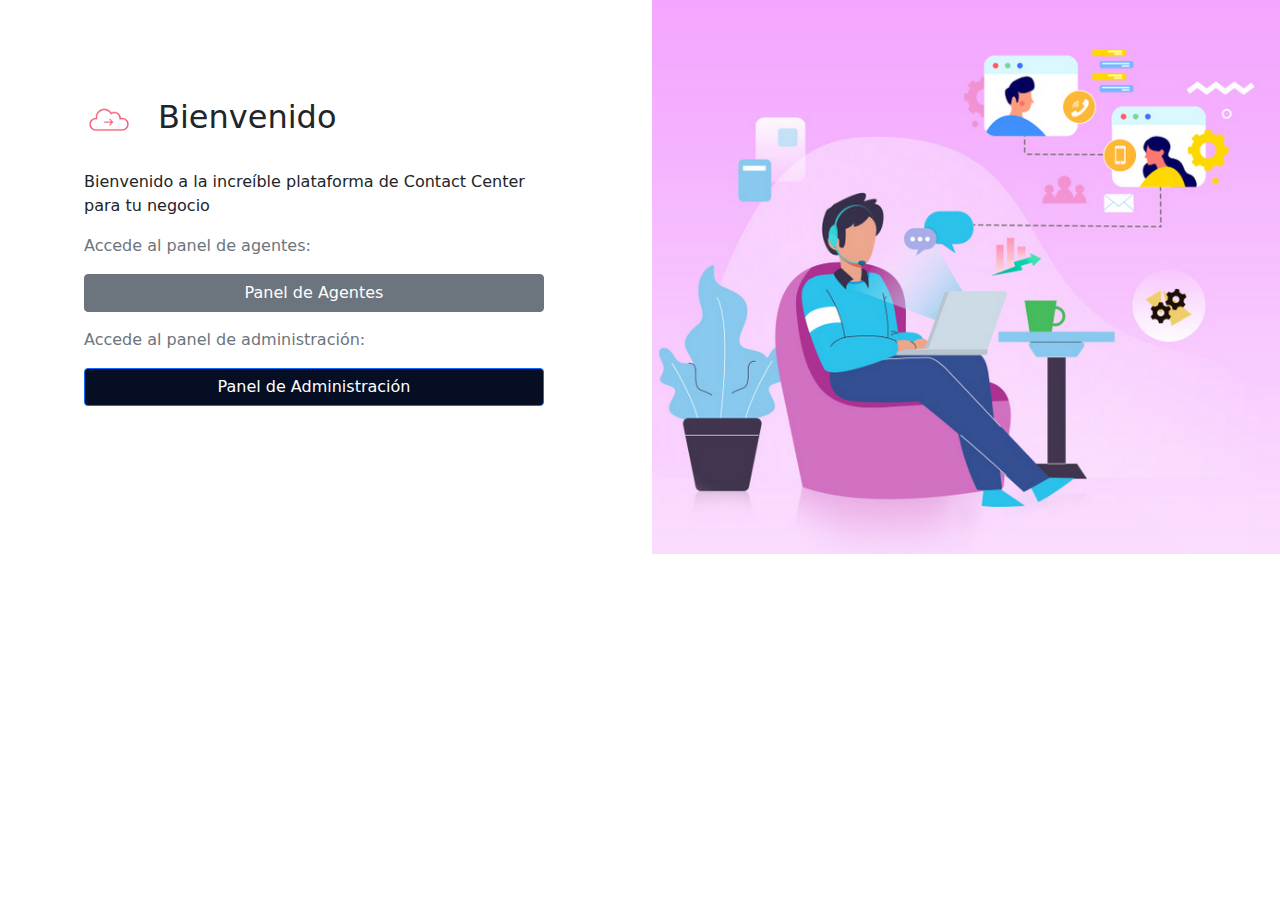
<file: index.html>
<!doctype html>
<html lang="en">
    <head>
        <meta charset="utf-8">
        <meta name="viewport" content="width=device-width, initial-scale=1">
        <title>Bienvenido - ModernVici</title>
        <link rel="icon" type="image/x-icon" href="modern-vicidial/images/logo.png">

        <!-- CSS files -->
            <link rel="stylesheet" href="modern-vicidial/css/libraries/fontawesome-v5.9.0.min.css">
            <link href="modern-vicidial/css/libraries/bootstrap-v5.1.1/bootstrap.min.css" rel="stylesheet">
            <link href="modern-vicidial/css/main.css" rel="stylesheet">
        <!-- /CSS files -->

    </head>
    <body class="position-relative">

        <div class="row">
            <section class="col-12 col-md-6 p-5">
                <div class="p-2 p-md-5">

                    <div class="d-flex justify-content-start align-items-center mb-4">
                        <img width="50px;" src="modern-vicidial/images/logo.png" alt="Logo">
                        <h2 class="ms-4">Bienvenido</h2>
                    </div>
                    <p class="p">Bienvenido a la incre&iacute;ble plataforma de Contact Center para tu negocio</p>
    
                    <div class="mb-3">
                        <span class="text-muted">Accede al panel de agentes:</span>
                    </div>
                    <div class="mb-3">
                        <a href="modern-vicidial/agents/" class="d-block btn btn-secondary">Panel de Agentes</a>
                    </div>
                    <div class="mb-3">
                        <span class="text-muted">Accede al panel de administraci&oacute;n:</span>
                    </div>
                    <div class="mb-3">
                        <a href="vicidial/admin.php" class="d-block btn btn-primary">Panel de Administraci&oacute;n</a>
                    </div>
                </div>
            </section>
            <section class="d-none d-md-block col-12 col-md-6">
                <img class="w-100 h-100" src="modern-vicidial/images/image1.png">
            </section>
        </div>

        <!-- Javascript -->
            <!-- Libraries -->
            <script src="modern-vicidial/js/libraries/jquery.min-v3.4.1.js"></script>
            <script src="modern-vicidial/js/libraries/bootstrap-v5.1.1/bootstrap.bundle.min.js"></script>
        <!-- Javascript -->
    </body>
</html>
</file>
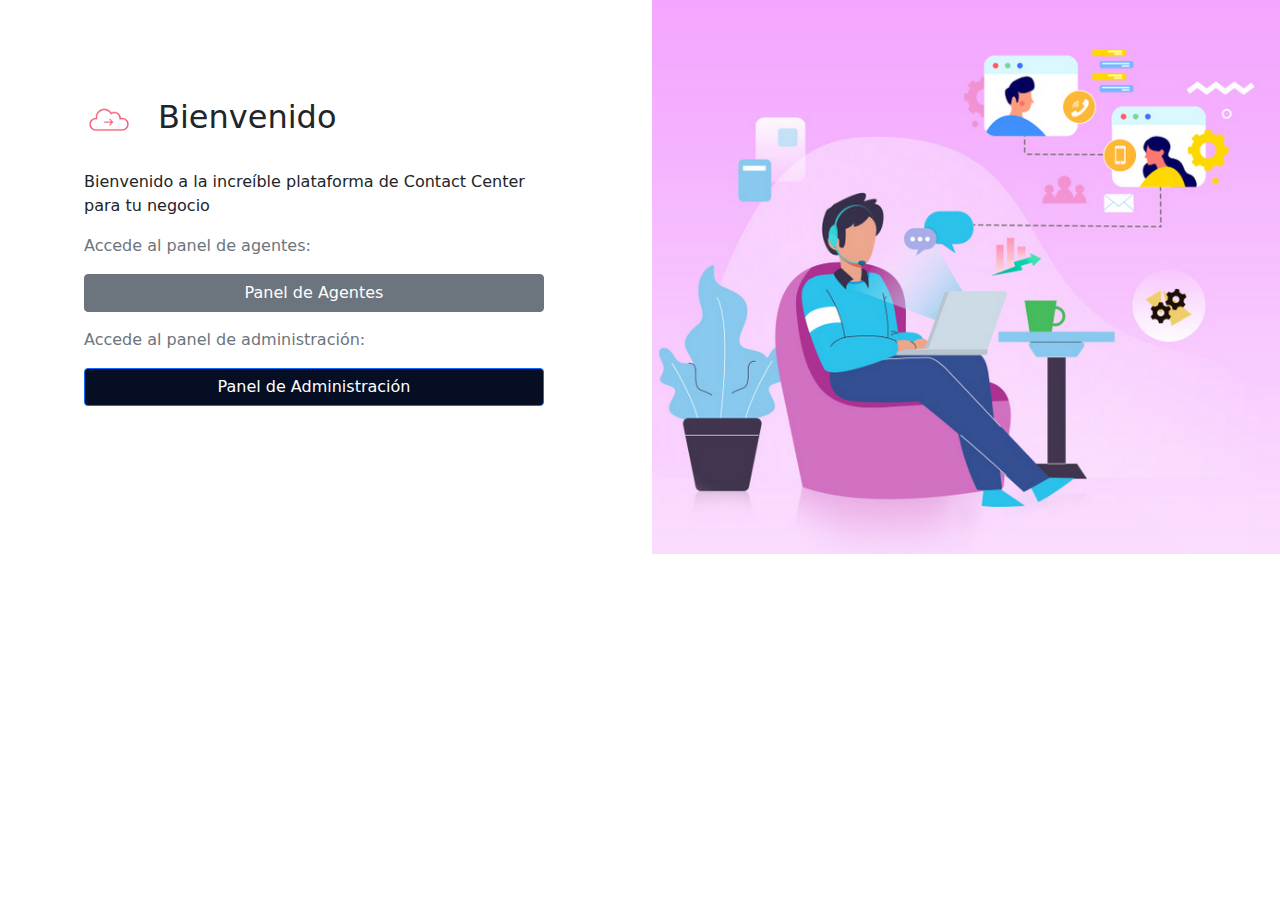
<file: modern-vicidial/index.html>
<?php
<!doctype html>
<html lang="en">
    <head>
        <meta charset="utf-8">
        <meta name="viewport" content="width=device-width, initial-scale=1">
        <title>Bienvenido - ModernVici</title>
        <link rel="icon" type="image/x-icon" href="../modern-vicidial/images/logo.png">

        <!-- CSS files -->
            <link rel="stylesheet" href="../modern-vicidial/css/libraries/fontawesome-v5.9.0.min.css">
            <link href="../modern-vicidial/css/libraries/bootstrap-v5.1.1/bootstrap.min.css" rel="stylesheet">
            <link href="../modern-vicidial/css/main.css" rel="stylesheet">
        <!-- /CSS files -->

    </head>
    <body class="position-relative">

        <div class="row">
            <section class="col-12 col-md-6 p-5">
                <div class="p-2 p-md-5">

                    <div class="d-flex justify-content-start align-items-center mb-4">
                        <img width="50px;" src="../modern-vicidial/images/logo.png" alt="Logo">
                        <h2 class="ms-4">Bienvenido</h2>
                    </div>
                    <p class="p">Bienvenido a la incre&iacute;ble plataforma de Contact Center para tu negocio</p>
    
                    <div class="mb-3">
                        <span class="text-muted">Accede al panel de agentes:</span>
                    </div>
                    <div class="mb-3">
                        <a href="agents/" class="d-block btn btn-secondary">Panel de Agentes</a>
                    </div>
                    <div class="mb-3">
                        <span class="text-muted">Accede al panel de administraci&oacute;n:</span>
                    </div>
                    <div class="mb-3">
                        <a href="../vicidial/admin.php" class="d-block btn btn-primary">Panel de Administraci&oacute;n</a>
                    </div>
                </div>
            </section>
            <section class="d-none d-md-block col-12 col-md-6">
                <img class="w-100 h-100" src="../modern-vicidial/images/image1.png">
            </section>
        </div>

        <!-- Javascript -->
            <!-- Libraries -->
            <script src="../modern-vicidial/js/libraries/jquery.min-v3.4.1.js"></script>
            <script src="../modern-vicidial/js/libraries/bootstrap-v5.1.1/bootstrap.bundle.min.js"></script>
        <!-- Javascript -->
    </body>
</html>

<php
exit;
?>
</file>
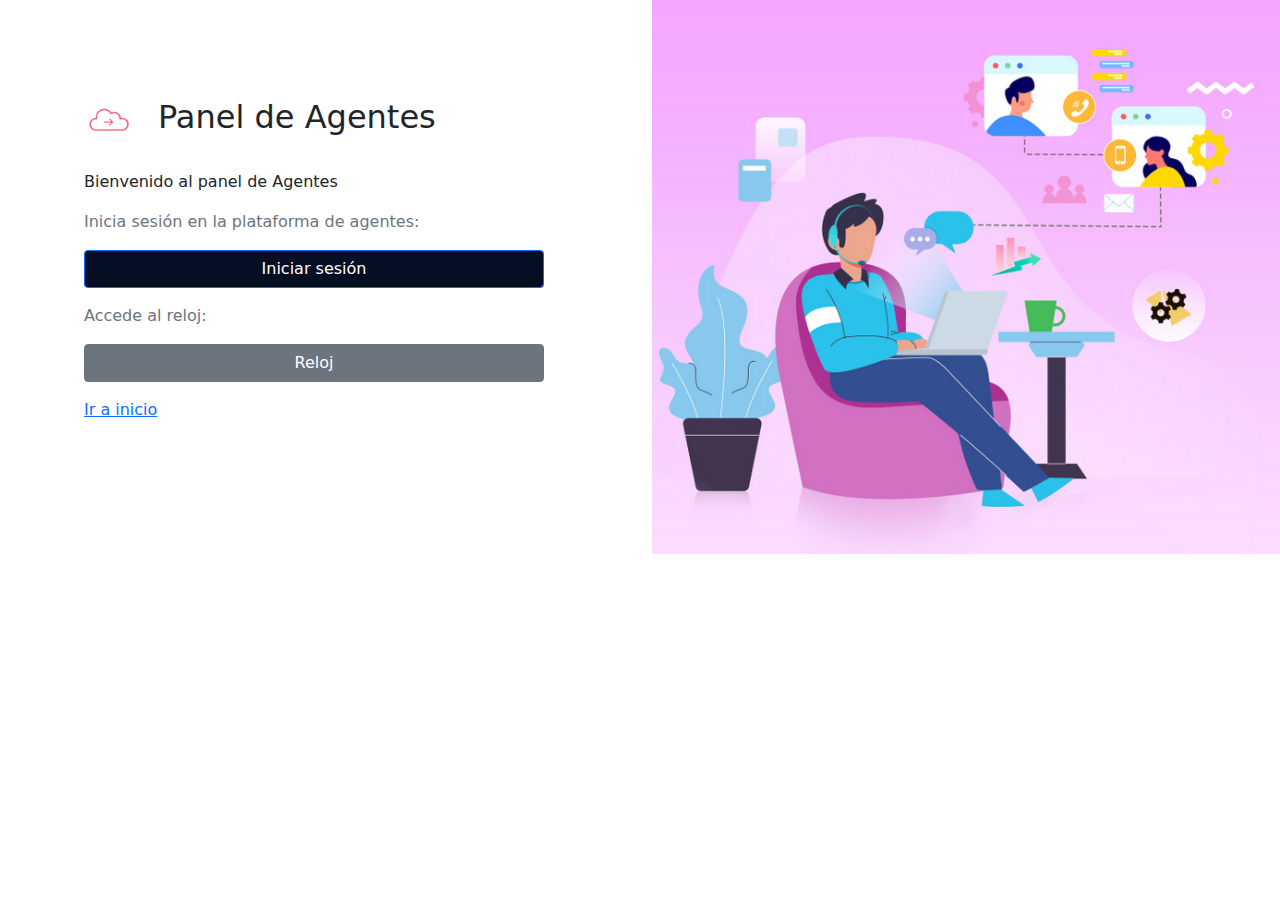
<file: modern-vicidial/agents/index.html>
<!doctype html>
<html lang="en">
    <head>
        <meta charset="utf-8">
        <meta name="viewport" content="width=device-width, initial-scale=1">
        <title>Agentes - ModernVici</title>
        <link rel="icon" type="image/x-icon" href="../modern-vicidial/images/logo.png">

        <!-- CSS files -->
            <link rel="stylesheet" href="../../modern-vicidial/css/libraries/fontawesome-v5.9.0.min.css">
            <link href="../../modern-vicidial/css/libraries/bootstrap-v5.1.1/bootstrap.min.css" rel="stylesheet">
            <link href="../../modern-vicidial/css/main.css" rel="stylesheet">
        <!-- /CSS files -->

    </head>
    <body class="position-relative">

        <div class="row">
            <section class="col-12 col-md-6 p-5">
                <div class="p-2 p-md-5">

                    <div class="d-flex justify-content-start align-items-center mb-4">
                        <img width="50px;" src="../../modern-vicidial/images/logo.png" alt="Logo">
                        <h2 class="ms-4">Panel de Agentes</h2>
                    </div>
                    <p class="p">Bienvenido al panel de Agentes</p>
    
                    <div class="mb-3">
                        <span class="text-muted">Inicia sesi&oacute;n en la plataforma de agentes:</span>
                    </div>
                    <div class="mb-3">
                        <a href="../../agc/vicidial.php" class="d-block btn btn-primary">Iniciar sesi&oacute;n</a>
                    </div>
                    <div class="mb-3">
                        <span class="text-muted">Accede al reloj:</span>
                    </div>
                    <div class="mb-3">
                        <a href="../../agc/timeclock.php" class="d-block btn btn-secondary">Reloj</a>
                    </div>
                    <div class="mb-3">
                        <a href="../../" class="">Ir a inicio</a>
                    </div>
                </div>
            </section>
            <section class="d-none d-md-block col-12 col-md-6">
                <img class="w-100 h-100" src="../../modern-vicidial/images/image1.png">
            </section>
        </div>

        <!-- Javascript -->
            <!-- Libraries -->
            <script src="../../modern-vicidial/js/libraries/jquery.min-v3.4.1.js"></script>
            <script src="../../modern-vicidial/js/libraries/bootstrap-v5.1.1/bootstrap.bundle.min.js"></script>
        <!-- Javascript -->
    </body>
</html>
</file>
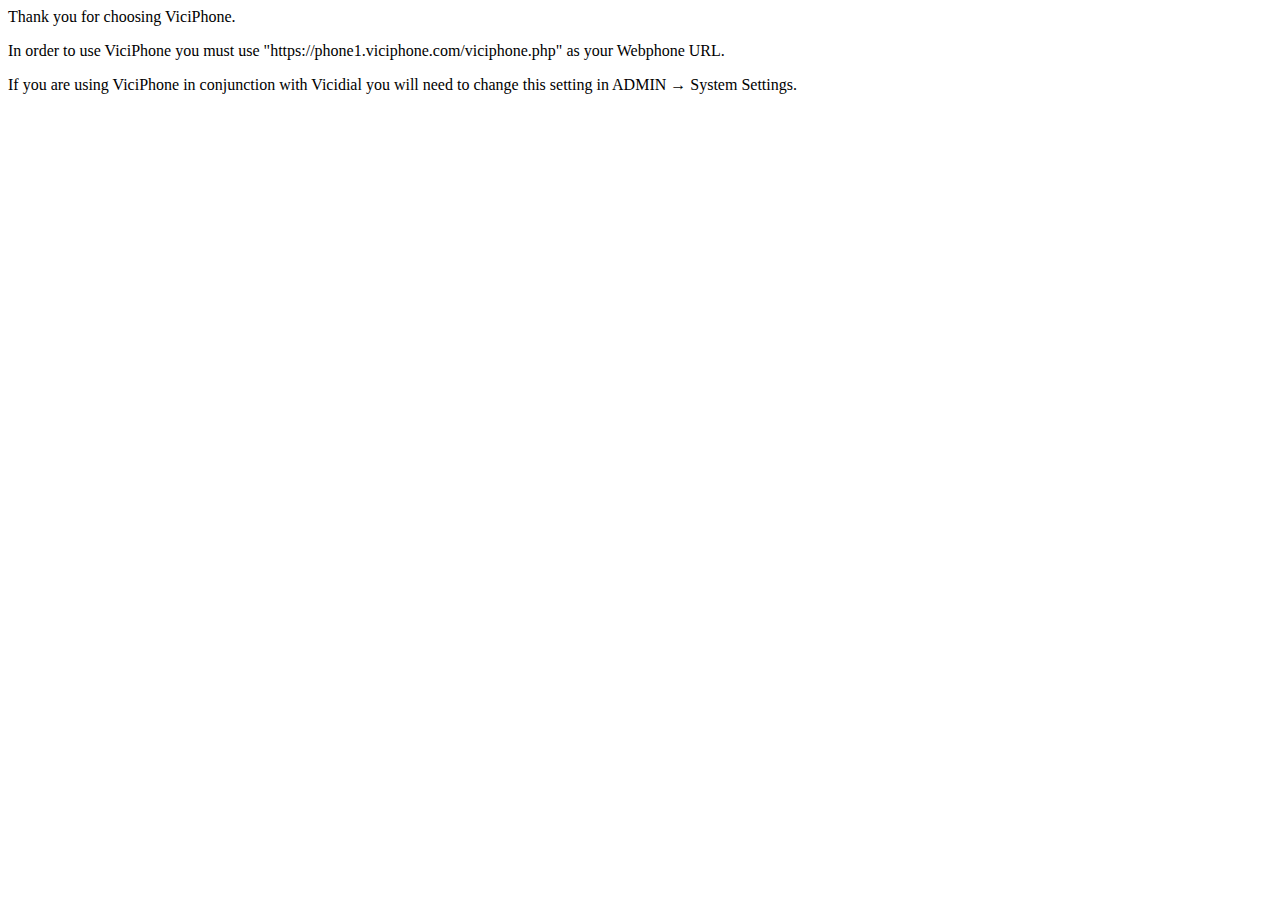
<file: vicidial/viciphone/index.html>
<html>
	<body>
	<p>Thank you for choosing ViciPhone.</p>
	<p>In order to use ViciPhone you must use &quot;https://phone1.viciphone.com/viciphone.php&quot; as your Webphone URL.</p>
	<p>If you are using ViciPhone in conjunction with Vicidial you will need to change this setting in ADMIN &#8594; System Settings.</p>
	</body>
</html>
</file>
<file: modern-vicidial/css/main.css>
*{
    margin: 0;
    padding: 0;
}

#gender_list, #VD_campaign, #VD_language{
    display: block;
    width: 100%;
    padding: .375rem 2.25rem .375rem .75rem;
    -moz-padding-start: calc(0.75rem - 3px);
    font-size: 1rem;
    font-weight: 400;
    line-height: 1.5;
    color: #212529;
    background-color: #fff;
    background-image: url("data:image/svg+xml,%3csvg xmlns='http://www.w3.org/2000/svg' viewBox='0 0 16 16'%3e%3cpath fill='none' stroke='%23343a40' stroke-linecap='round' stroke-linejoin='round' stroke-width='2' d='M2 5l6 6 6-6'/%3e%3c/svg%3e");
    background-repeat: no-repeat;
    background-position: right .75rem center;
    background-size: 16px 12px;
    border: 1px solid #ced4da;
    border-radius: .25rem;
    transition: border-color .15s ease-in-out,box-shadow .15s ease-in-out;
    -webkit-appearance: none;
    -moz-appearance: none;
    appearance: none;
}

#LogiNReseT input
,#LogouTBoxLink a{
    display: inline-block;
    font-weight: 400;
    line-height: 1.5;
    color: #212529;
    text-align: center;
    text-decoration: none;
    vertical-align: middle;
    cursor: pointer;
    -webkit-user-select: none;
    -moz-user-select: none;
    user-select: none;
    background-color: transparent;
    border: 1px solid transparent;
    padding: .375rem .75rem;
    font-size: 1rem;
    border-radius: .25rem;
    transition: color .15s ease-in-out,background-color .15s ease-in-out,border-color .15s ease-in-out,box-shadow .15s ease-in-out;

    color: #fff;
    background-color: #5c636a;
    border-color: #565e64;
}

#DispoSelectMaxMin{
    display: none;
}

.preview_text {
	font-size: 13px;
	font-family: sans-serif;
	background: none !important;
}

.nav-link{
    color:#060e23 !important;
}
.btn-primary{
    background: #060e23 !important;
}
#sidebarMenu img{
    max-width: 100% !important;
    height: auto !important;
}
#MainStatuSSpan{
    color: #333 !important;
    background-color: none !important;
    background: none !important;
}
</file>
